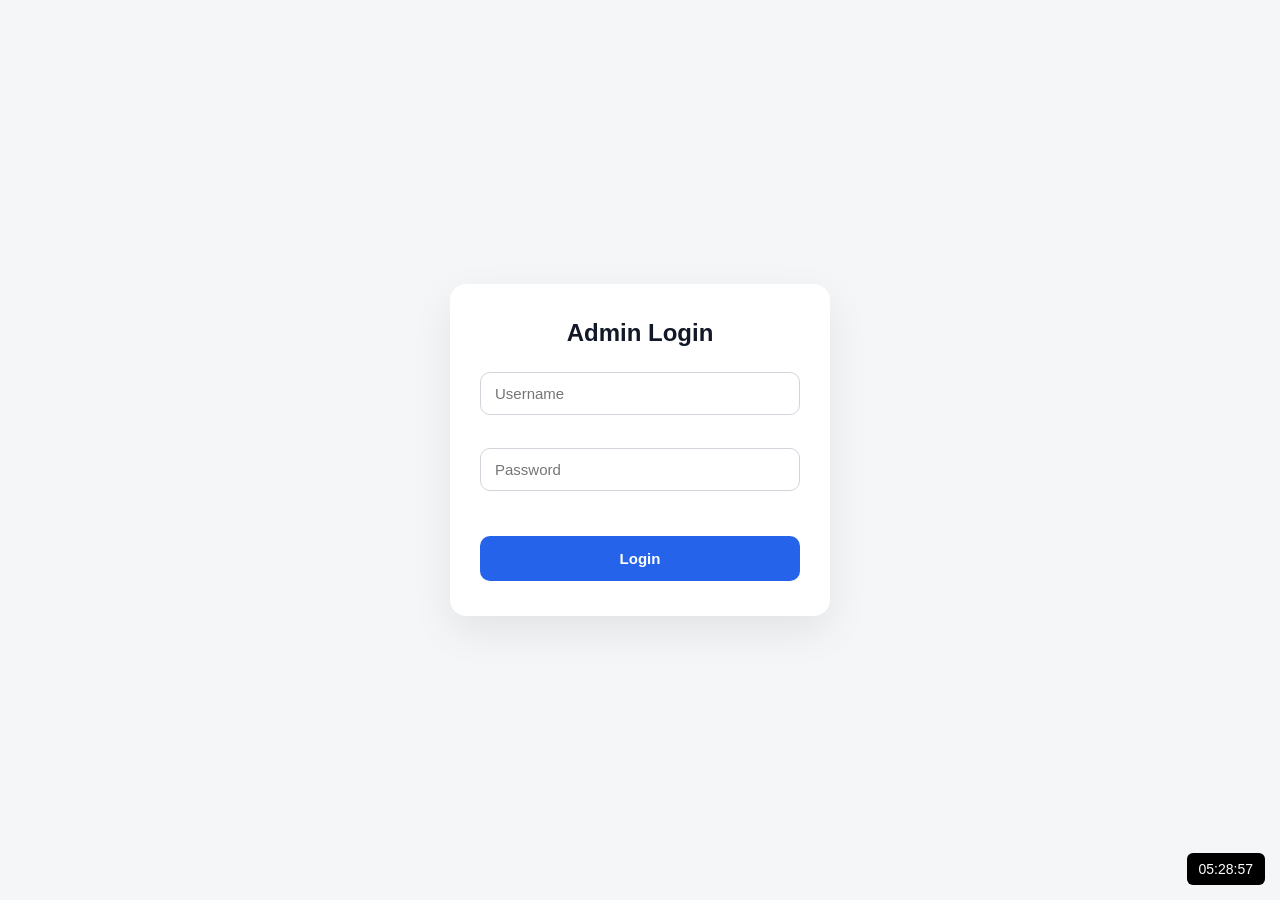
<file: admin.html>
<!DOCTYPE html>
<html>
<head>
  <title>Admin Panel</title>
  <link rel="stylesheet" href="style.css">
</head>
<body>
  <div id="clock"></div>

<!-- ADMIN LOGIN -->
<div id="loginBox">
  <h2>Admin Login</h2>
  <input type="text" id="adminUser" placeholder="Username"><BR></BR>
  <input type="password" id="adminPass" placeholder="Password">
  <br><br>
  <button onclick="adminLogin()">Login</button>
</div>

<!-- ADMIN DASHBOARD -->
<div id="adminPanel" style="display:none;">
  <h2>Admin Dashboard</h2>

  <a href="candidate.html">Register Candidate</a>
  <a href="voter.html">Register Voter</a>
  <button onclick="startVoting()">Start Voting</button>
  <button onclick="stopVoting()">Stop Voting</button>
  <button onclick="logout()">Logout</button>
  <button onclick="resetSystem()">Reset System</button>

</div>

<script src="script.js"></script>
</body>
</html>
</file>
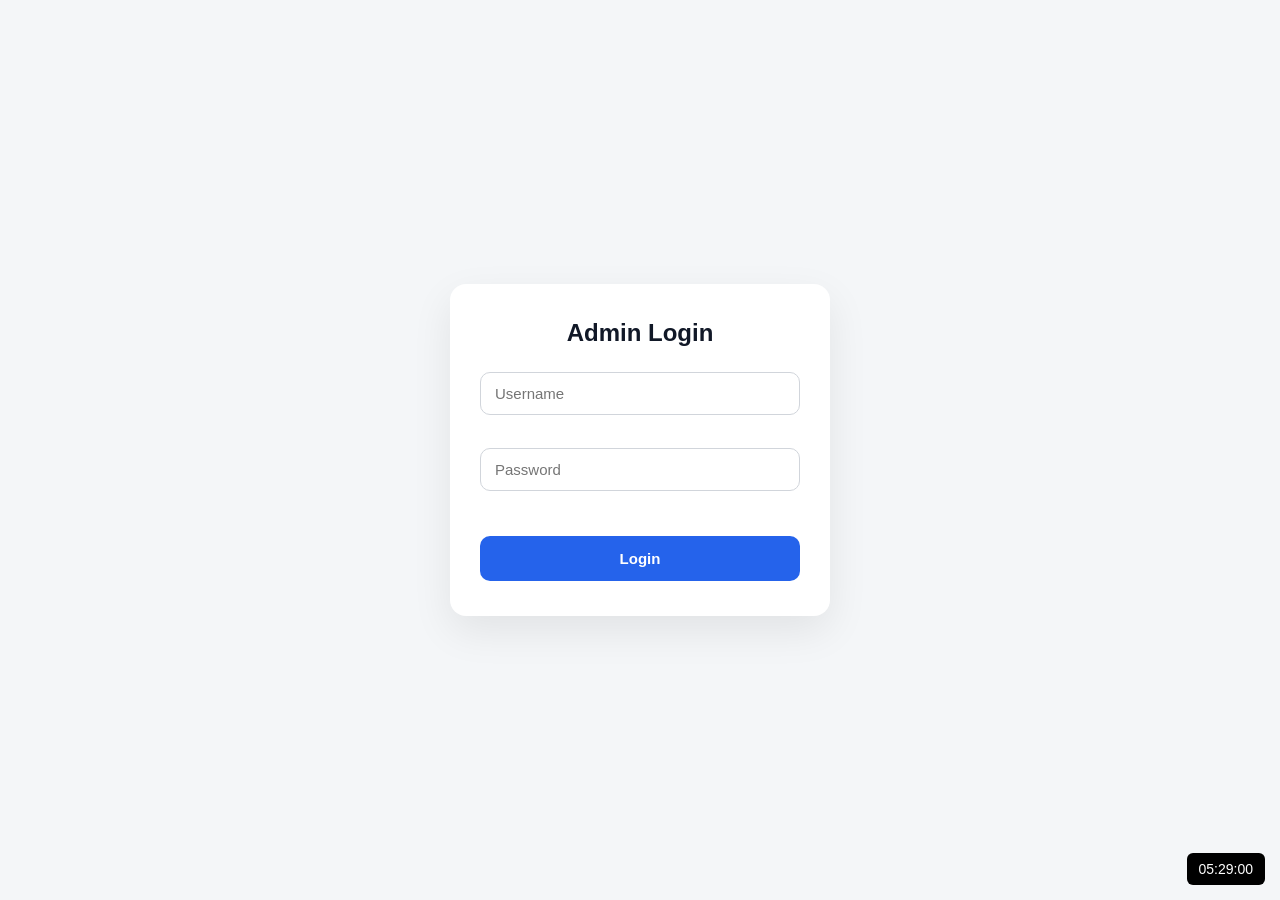
<file: candidate.html>
<!doctype html>
<html lang="en">
  <head>
    <meta charset="UTF-8" />
    <meta name="viewport" content="width=device-width, initial-scale=1.0" />
    <title>Register Candidate</title>
    <link rel="stylesheet" href="style.css" />
  </head>
  <body>
    <div id="clock"></div>

    <!-- ADMIN SECURITY -->
    <script>
      if (localStorage.getItem("adminLoggedIn") !== "true") {
        alert("Access Denied! Admin only");
        window.location.href = "admin.html";
      }
    </script>

    <form id="candidateForm">
      <h3>Register Candidate</h3>
      <label>Title</label><br />
      <select id="title" required>
        <option value="">Select</option>
        <option>Mr</option>
        <option>Mrs</option>
      </select>
      <br /><br />

      <label>Candidate Name</label><br />
      <input
        type="text"
        id="candidateName"
        placeholder="Candidate Name"
        required
      />
      <br /><br />
      <label>Gender</label>
      <select id="gender" required>
        <option value="">Select</option>
        <option>Male</option>
        <option>Female</option>
      </select>
    
      <br /><br />
      <label>Date of birth</label><br />
      <input type="date" id="DOB" placeholder="" required />
      <br /><br />
      <label style="opacity: 0.5;">Age</label><br />
      <input
        type="number"
        id="age"
        required
        disabled
      />
      <br /><br />
      <label>Party Name</label><br />
      <input
        type="text"
        id="partyName"
        placeholder="Enter Party Name"
        required
      />
      <br /><br />

      <button type="button" onclick="registerCandidate()">
        Register Candidate
      </button>
    </form>

    <!--MAIN JS FILE -->
    <script src="script.js"></script>
  </body>
</html>
</file>
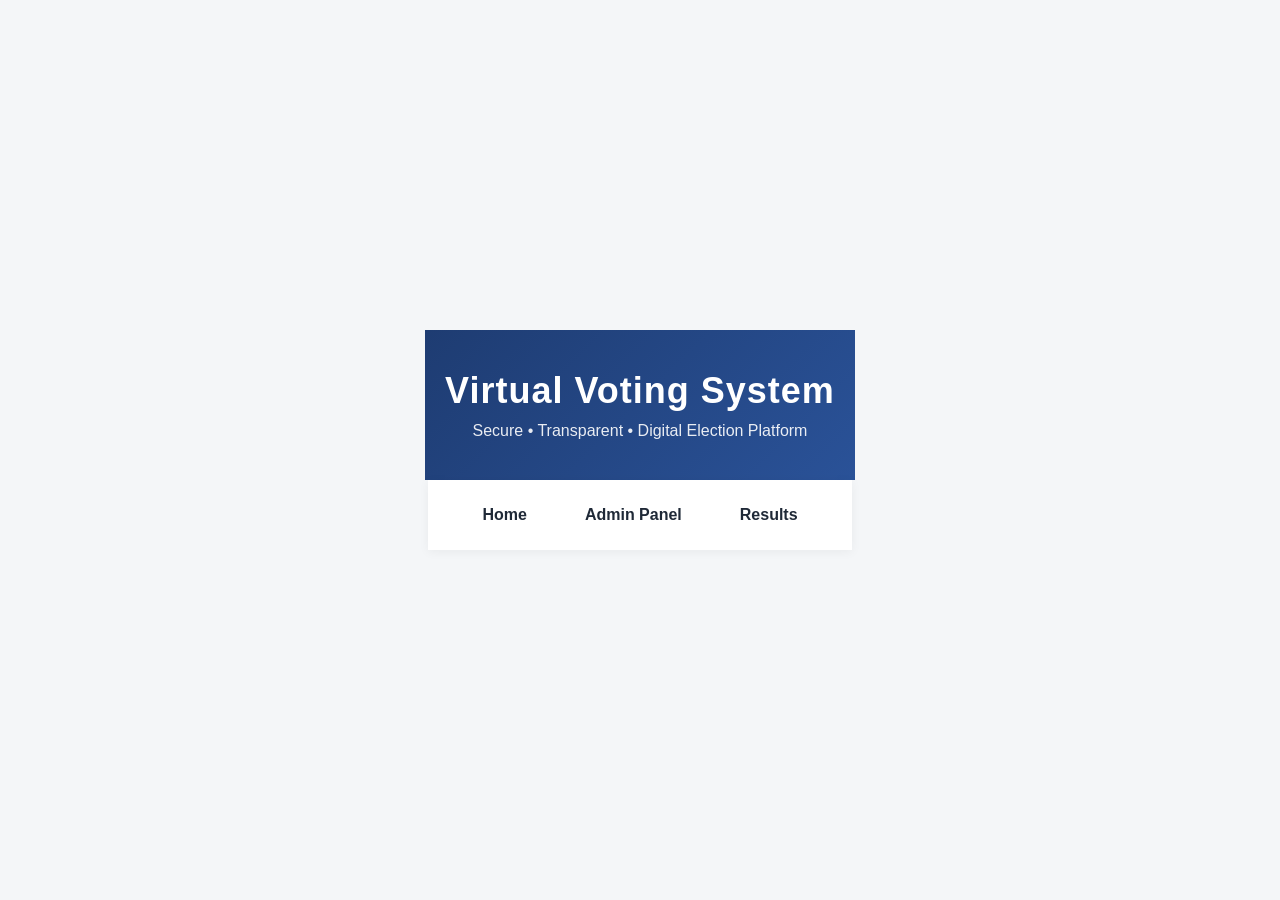
<file: navbar.html>
<!doctype html>
<html lang="en">
  <head>
    <meta charset="UTF-8" />
    <meta name="viewport" content="width=device-width, initial-scale=1.0" />
    <title>Document</title>
    <link rel="stylesheet" href="style.css" />
  </head>
  <body>
 <header class="main-header">
  <h1>Virtual Voting System</h1>
  <p>Secure • Transparent • Digital Election Platform</p>
</header>


    <nav class="navbar">
      <a href="index.html">Home</a>
      <a href="admin.html">Admin Panel</a>
      <a href="results.html">Results</a>
    </nav>

    <script src="script.js"></script>

    <hr />
  </body>
</html>
</file>
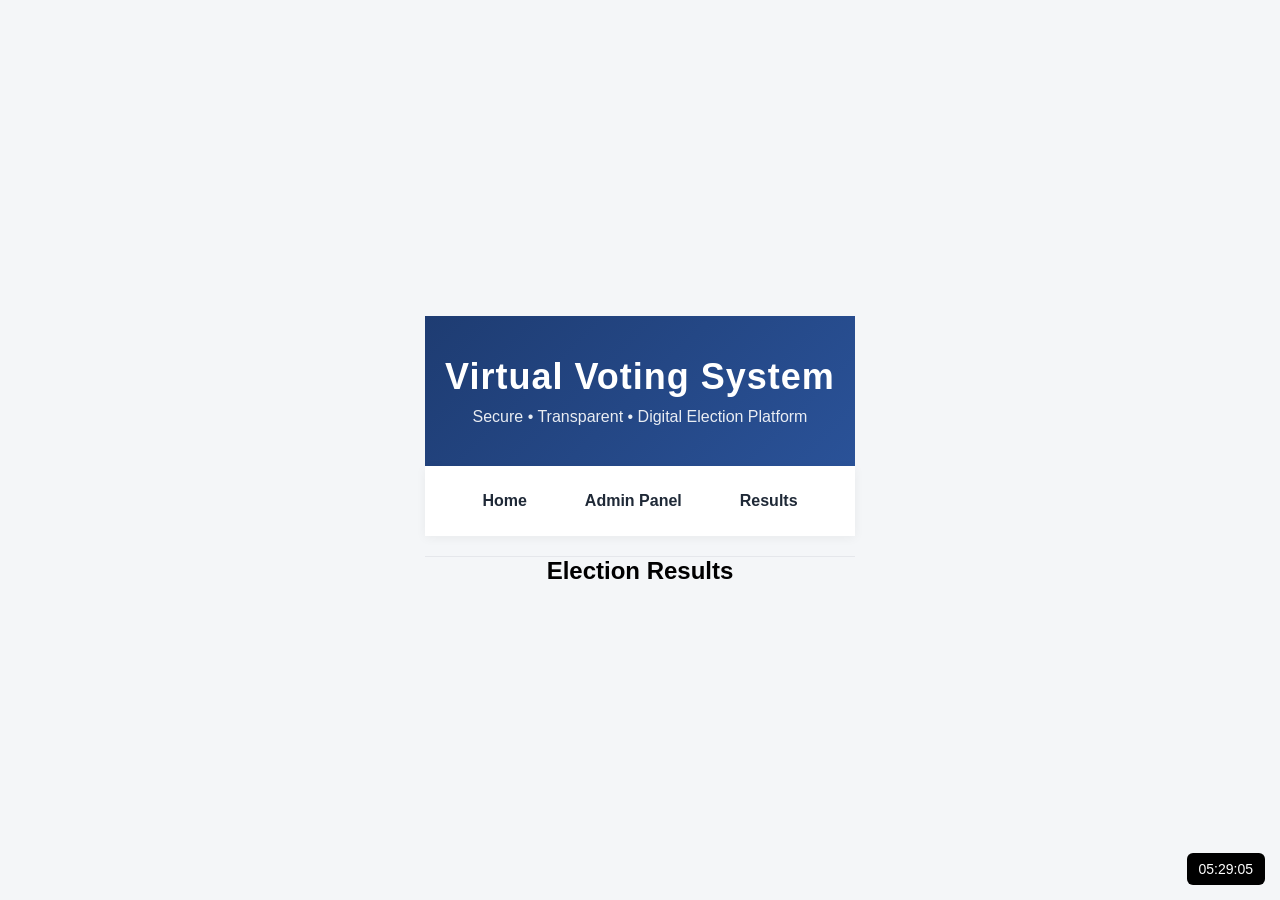
<file: results.html>
<!doctype html>
<html>
  <head>
    <title>Voting Results</title>
    <link rel="stylesheet" href="style.css" />
  </head>
  <body>
    <div id="navbar"></div>
    <div id="clock"></div>


    <script>
      fetch("navbar.html")
        .then((res) => res.text())
        .then((data) => {
          document.getElementById("navbar").innerHTML = data;
        });
    </script>

    <h2>Election Results</h2>
    <div id="results"></div>

    <script src="script.js"></script>
  </body>
</html>
</file>
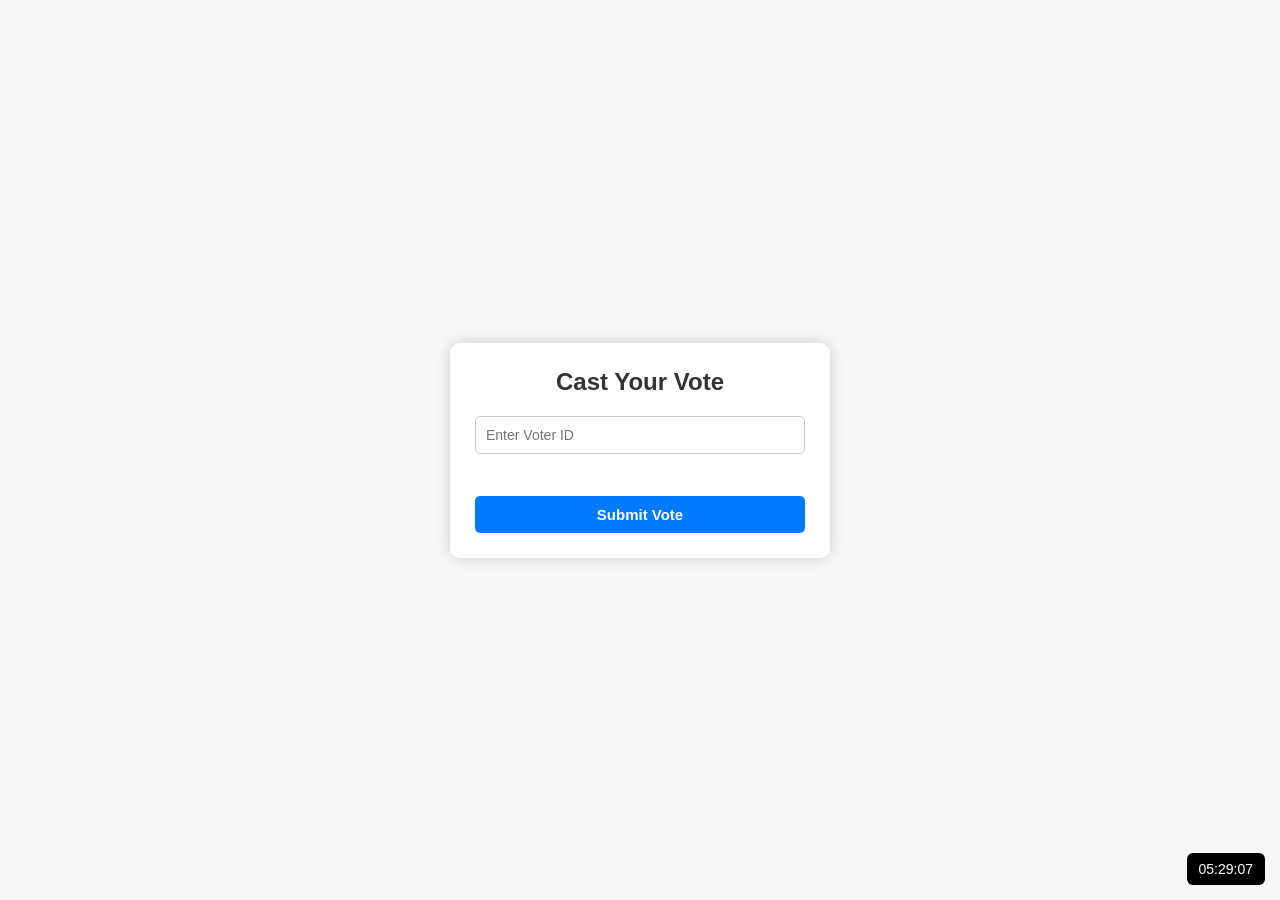
<file: vote.html>
<!DOCTYPE html>
<html lang="en">
<head>
  <meta charset="UTF-8">
  <meta name="viewport" content="width=device-width, initial-scale=1.0">
  <title>Document</title>
  <link rel="stylesheet" href="style.css">
</head>
<body>
<div id="clock"></div>

  <div class="vote-container">
    <h2>Cast Your Vote</h2>

    <input
  type="number"id="voterIdInput"placeholder="Enter Voter ID"onblur="validateVoter()"/>


    <div id="candidateList"></div>

    <button onclick="castVote()">Submit Vote</button>
  </div>

  <script src="script.js"></script>

</body>
</html>
</file>
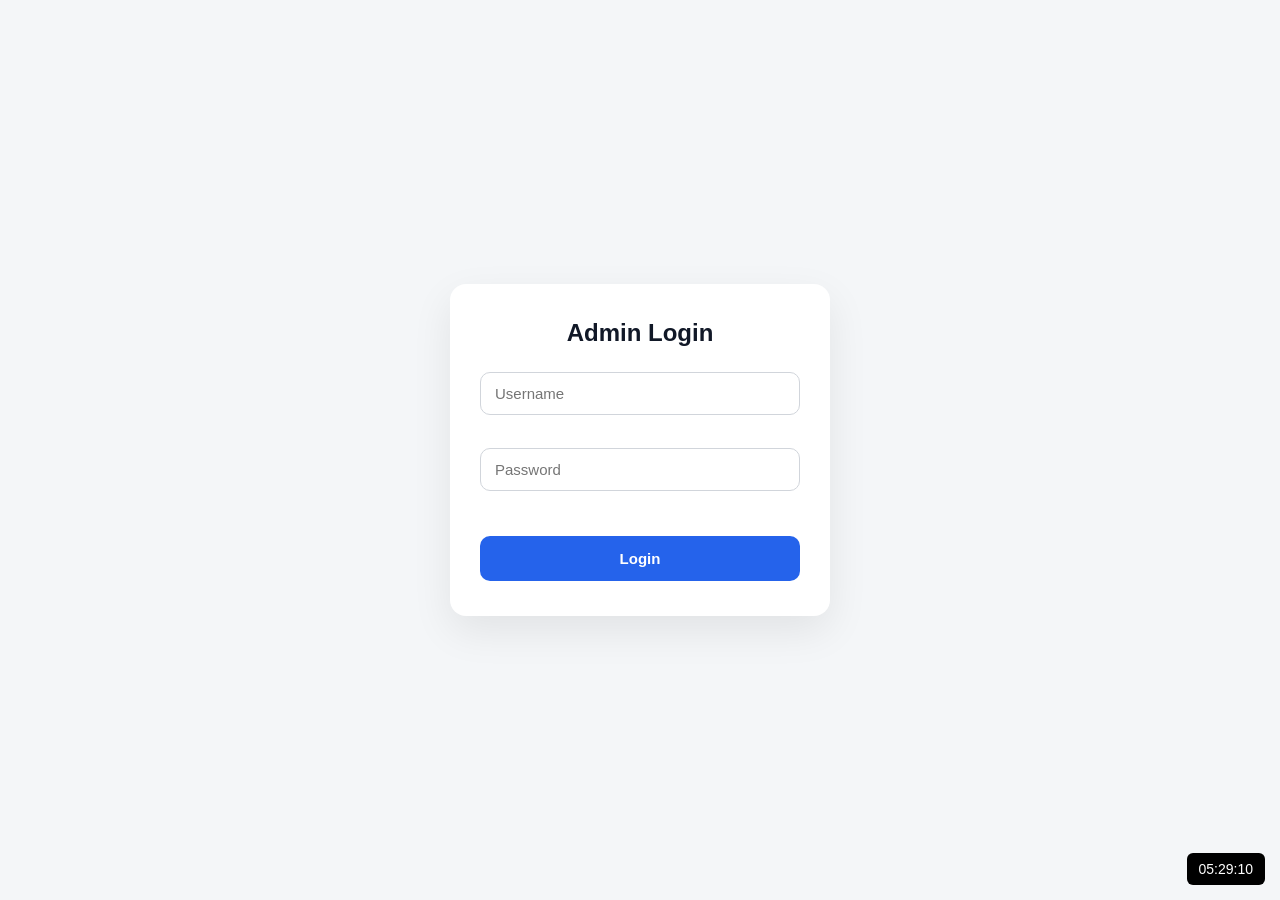
<file: voter.html>
<!doctype html>
<html lang="en">
  <head>
    <meta charset="UTF-8" />
    <meta name="viewport" content="width=device-width, initial-scale=1.0" />
    <title>Register Voter</title>
  </head>
  <link rel="stylesheet" href="style.css" />
  <body>
    <div id="clock"></div>

    <!-- ADMIN SECURITY CHECK -->
    <script>
      if (localStorage.getItem("adminLoggedIn") !== "true") {
        alert("Access Denied! Admin only");
        window.location.href = "admin.html";
      }
    </script>
    <form id="voterForm">
      <h3>Register Voter</h3>
      <label>Voter Name</label><br />
      <input id="voterName" type="text" placeholder="Name" required />
      <br /><br />

      <label>Age</label><br />
      <input id="age" type="number" placeholder="Age" required />
      <br /><br />

      <label>Gender</label><br />
      <input type="radio" name="gender" value="Male" required /> Male
      <input type="radio" name="gender" value="Female" /> Female <br /><br />

     

      <button type="button" onclick="registerVoter()">Register Voter</button>
    </form>
<p id="generatedId"></p>

    <script src="script.js"></script>
  </body>
</html>
</file>
<file: style.css>
/* Css for navbar file */
.main-header {
  text-align: center;
  padding: 40px 20px;
  background: linear-gradient(135deg, #1e3c72, #2a5298);
  color: white;
}

.main-header h1 {
  font-size: 36px;
  margin-bottom: 10px;
  letter-spacing: 1px;
}

.main-header p {
  font-size: 16px;
  opacity: 0.9;
}

/* CLOCK (BOTTOM RIGHT) */
#clock {
  position: fixed;
  bottom: 15px;
  right: 15px;
  background: black;
  color: white;
  padding: 8px 12px;
  border-radius: 6px;
  font-size: 14px;
  font-family: Arial;
}



/* NAVBAR */
.navbar {
  display: flex;
  align-items: center;
  justify-content: center;
  gap: 30px;
  padding: 18px 40px;
  background: white;
  box-shadow: 0 2px 10px rgba(0, 0, 0, 0.05);
  position: sticky;
  top: 0;
  z-index: 999;
}

/* NAV LINKS */
.navbar a {
  text-decoration: none;
  font-weight: 600;
  color: #1f2937;
  padding: 8px 14px;
  border-radius: 6px;
  transition: 0.3s;
}

.navbar a:hover {
  background: #2563eb;
  color: white;
}

/* PAGE DIVIDER */
hr {
  margin-top: 20px;
  border: none;
  height: 1px;
  background: #e5e7eb;
}

/* OPTIONAL HERO SECTION (IF YOU ADD LATER) */
.hero {
  display: flex;
  align-items: center;
  justify-content: space-between;
  padding: 80px 10%;
}

.hero h1 {
  font-size: 48px;
  font-weight: 800;
}

.hero span {
  color: #2563eb;
}

.hero p {
  margin-top: 20px;
  color: #6b7280;
  max-width: 500px;
}

/* BUTTON STYLE */
.btn {
  display: inline-block;
  margin-top: 30px;
  padding: 14px 26px;
  background: #2563eb;
  color: white;
  border-radius: 8px;
  text-decoration: none;
  font-weight: 600;
  transition: 0.3s;
}

.btn:hover {
  background: #1e40af;
}

/* Css for admin panel */
/* RESET */
* {
  margin: 0;
  padding: 0;
  box-sizing: border-box;
  font-family: "Segoe UI", Tahoma, sans-serif;
}

/* PAGE */
body {
  background: #f6f8fc;
  min-height: 100vh;
  display: flex;
  align-items: center;
  justify-content: center;
}

/* LOGIN + DASHBOARD CARD */
#loginBox,
#adminPanel {
  background: white;
  width: 380px;
  padding: 35px 30px;
  border-radius: 16px;
  box-shadow: 0 15px 40px rgba(0, 0, 0, 0.08);
  text-align: center;
}

/* HEADINGS */
#loginBox h2,
#adminPanel h2 {
  font-size: 24px;
  font-weight: 700;
  margin-bottom: 25px;
  color: #111827;
}

/* INPUT FIELDS */
#loginBox input {
  width: 100%;
  padding: 12px 14px;
  margin-bottom: 15px;
  font-size: 15px;
  border-radius: 10px;
  border: 1px solid #d1d5db;
  outline: none;
}

#loginBox input:focus {
  border-color: #2563eb;
  box-shadow: 0 0 0 2px rgba(37, 99, 235, 0.2);
}

/* BUTTONS */
button {
  width: 100%;
  padding: 14px;
  margin-top: 12px;
  font-size: 15px;
  font-weight: 600;
  border-radius: 10px;
  border: none;
  cursor: pointer;
  transition: 0.3s;
}

/* PRIMARY BUTTON */
button:not(.danger) {
  background: #2563eb;
  color: white;
}

button:not(.danger):hover {
  background: #1e40af;
}

/* DASHBOARD LINKS */
#adminPanel a {
  display: block;
  padding: 14px;
  margin-bottom: 12px;
  border-radius: 10px;
  text-decoration: none;
  font-weight: 600;
  background: #eef2ff;
  color: #2563eb;
  transition: 0.3s;
}

#adminPanel a:hover {
  background: #2563eb;
  color: white;
}

/* DANGER BUTTONS */
#adminPanel button:nth-last-child(2),
#adminPanel button:last-child {
  background: #dc2626;
  color: white;
}

#adminPanel button:nth-last-child(2):hover,
#adminPanel button:last-child:hover {
  background: #b91c1c;
}

/* SPACING */
#adminPanel button {
  margin-bottom: 10px;
}

/* CSS for reg candidate */
/* PAGE BACKGROUND */
body {
  background: #f6f8fc;
  min-height: 100vh;
  display: flex;
  justify-content: center;
  align-items: center;
  font-family: "Segoe UI", Tahoma, sans-serif;
}

/* FORM CARD */
#candidateForm {
  background: white;
  width: 420px;
  padding: 35px 40px;
  border-radius: 16px;
  box-shadow: 0 20px 45px rgba(0, 0, 0, 0.08);
}

/* HEADING */
#candidateForm h3 {
  text-align: center;
  font-size: 24px;
  font-weight: 700;
  margin-bottom: 30px;
  color: #111827;
}

/* LABELS */
#candidateForm label {
  font-size: 14px;
  font-weight: 600;
  color: #374151;
}

/* INPUTS & SELECT */
#candidateForm input,
#candidateForm select {
  width: 100%;
  padding: 12px 14px;
  margin-top: 6px;
  font-size: 15px;
  border-radius: 10px;
  border: 1px solid #d1d5db;
  outline: none;
}

#candidateForm input:focus,
#candidateForm select:focus {
  border-color: #2563eb;
  box-shadow: 0 0 0 2px rgba(37, 99, 235, 0.2);
}

/* BUTTON */
#candidateForm button {
  width: 100%;
  margin-top: 25px;
  padding: 14px;
  font-size: 15px;
  font-weight: 600;
  color: white;
  background: #2563eb;
  border: none;
  border-radius: 12px;
  cursor: pointer;
  transition: 0.3s;
}

#candidateForm button:hover {
  background: #1e40af;
}

/* Css for reg of voter */
/* PAGE BACKGROUND */
body {
  background: #f6f8fc;
  min-height: 100vh;
  display: flex;
  justify-content: center;
  align-items: center;
  flex-direction: column;
  font-family: "Segoe UI", Tahoma, sans-serif;
}

/* FORM CARD */
#voterForm {
  background: white;
  width: 420px;
  padding: 35px 40px;
  border-radius: 16px;
  box-shadow: 0 20px 45px rgba(0, 0, 0, 0.08);
}

/* HEADING */
#voterForm h3 {
  text-align: center;
  font-size: 24px;
  font-weight: 700;
  margin-bottom: 30px;
  color: #111827;
}

/* LABELS */
#voterForm label {
  font-size: 14px;
  font-weight: 600;
  color: #374151;
}

/* INPUTS */
#voterForm input[type="text"],
#voterForm input[type="number"] {
  width: 100%;
  padding: 12px 14px;
  margin-top: 6px;
  font-size: 15px;
  border-radius: 10px;
  border: 1px solid #d1d5db;
  outline: none;
}

#voterForm input:focus {
  border-color: #2563eb;
  box-shadow: 0 0 0 2px rgba(37, 99, 235, 0.2);
}

/* GENDER RADIO GROUP */
#voterForm input[type="radio"] {
  margin-right: 6px;
  accent-color: #2563eb;
}

#voterForm label + input[type="radio"] {
  margin-left: 10px;
}

/* BUTTON */
#voterForm button {
  width: 100%;
  margin-top: 20px;
  padding: 14px;
  font-size: 15px;
  font-weight: 600;
  color: white;
  background: #2563eb;
  border: none;
  border-radius: 12px;
  cursor: pointer;
  transition: 0.3s;
}

#voterForm button:hover {
  background: #1e40af;
}


/* for vote page */
/* Page Background */
body {
  margin: 0;
  font-family: Arial, Helvetica, sans-serif;
  background: #f4f6f8;
}

/* Center Vote Card */
.vote-container {
  width: 380px;
  background: #ffffff;
  padding: 25px;
  margin: 70px auto;
  border-radius: 10px;
  box-shadow: 0 0 15px rgba(0, 0, 0, 0.15);
}

/* Heading */
.vote-container h2 {
  text-align: center;
  margin-bottom: 20px;
  color: #333;
}

/* Input Field */
.vote-container input[type="number"] {
  width: 100%;
  padding: 10px;
  margin-bottom: 15px;
  border-radius: 5px;
  border: 1px solid #ccc;
  font-size: 14px;
}

/* Candidate List */
#candidateList {
  margin: 15px 0;
}

#candidateList div {
  padding: 10px;
  border: 1px solid #ddd;
  border-radius: 5px;
  margin-bottom: 10px;
  cursor: pointer;
  background: #fafafa;
}

/* Radio Button Alignment */
#candidateList input[type="radio"] {
  margin-right: 10px;
}

/* Vote Button */
.vote-container button {
  width: 100%;
  padding: 10px;
  background: #007bff;
  color: white;
  border: none;
  border-radius: 5px;
  font-size: 15px;
  cursor: pointer;
}

.vote-container button:hover {
  background: #0056b3;
}
</file>
